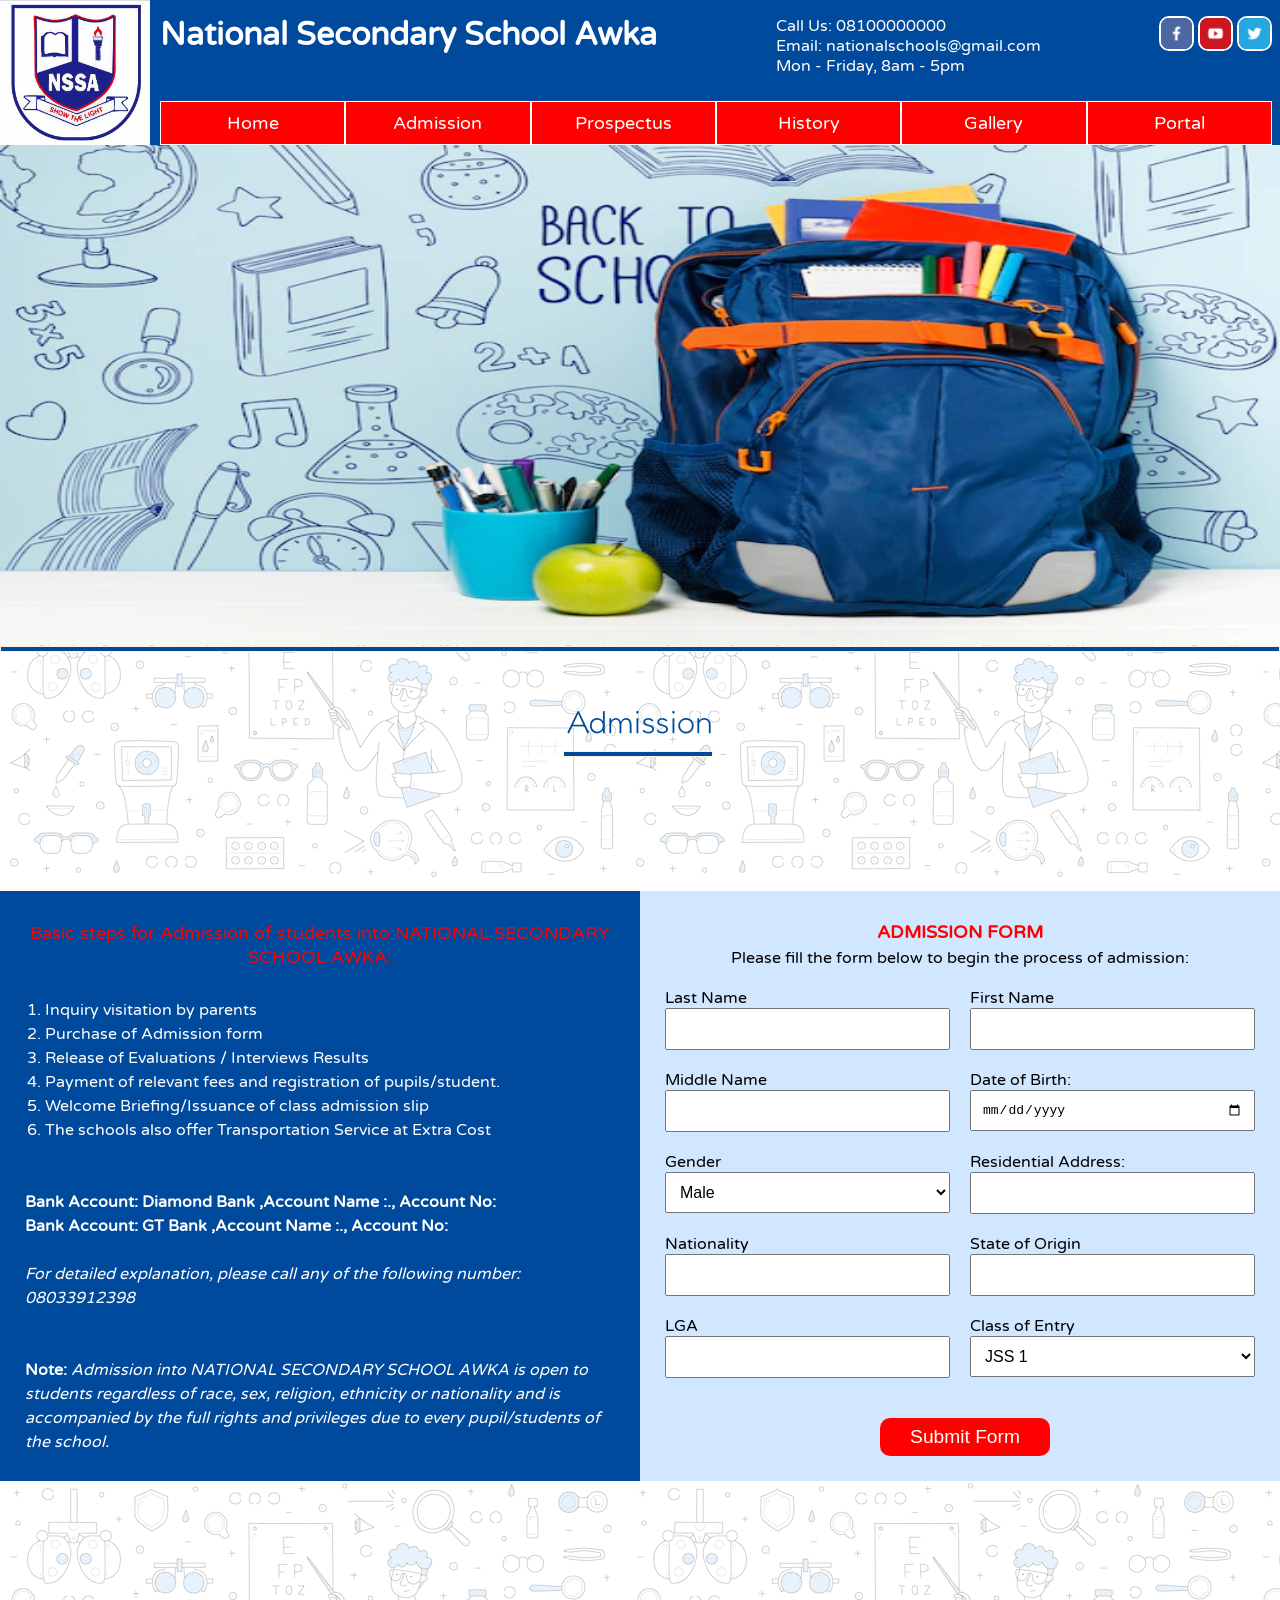
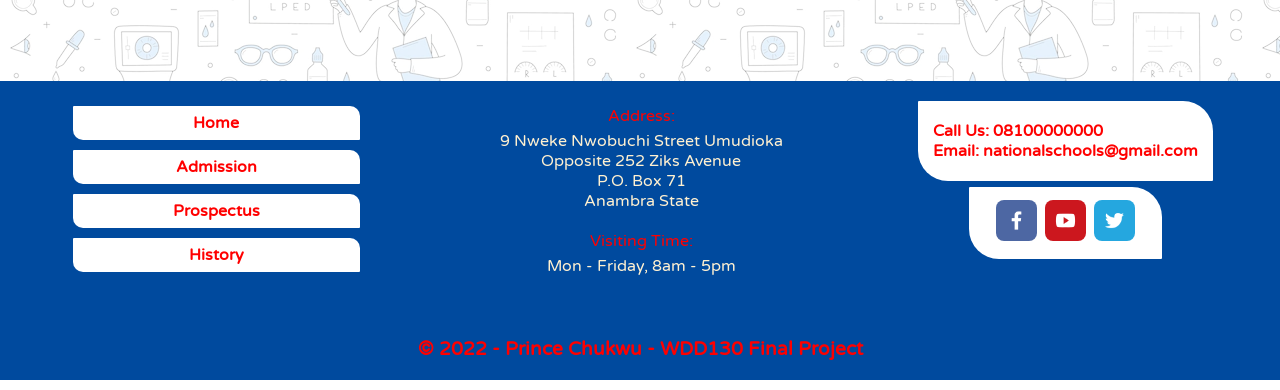
<file: javascript project/index.html>
<!DOCTYPE html>
<html lang="en">

<head>
    <meta charset="UTF-8">
    <meta http-equiv="X-UA-Compatible" content="IE=edge">
    <meta name="viewport" content="width=device-width, initial-scale=1.0">
    <title>Admission - National Secondary School, Awka</title>
    <meta name="description" content="Admission requirements and form for National Secondary School.">
    <link href="https://fonts.googleapis.com/css2?family=Fredoka+One&family=Varela+Round&display=swap" rel="stylesheet">
    <link rel="stylesheet" href="css/style.css">
</head>

<body>

    <header>
        <picture><img src="images/IMG-20220301-WA0001.jpg" alt="logo"></picture>
        <div class="first-header">

            <h1>National Secondary School Awka</h1>
            <div class="contact">
                <p>Call Us: 08100000000</p>
                <p>Email: nationalschools@gmail.com</p>
                <p>Mon - Friday, 8am - 5pm</p>
            </div>
            <div class="social-top">
                <a href="https://www.facebook.com" target="_blank"><img src="images/facebook1.png"
                        alt="Facebook Logo"></a>
                <a href="https://www.youtube.com" target="_blank"><img src="images/youtube.png" alt="Youtube Logo"></a>
                <a href="https://www.twitter.com" target="_blank"><img src="images/twitter.png" alt="Twitter logo"></a>
            </div>
        </div>

        <nav class="nav-top">
            <ul>
                <li><a href="index.html">Home</a></li>
                <li><a href="index.html">Admission</a></li>
                <li><a href="prospectus.html">Prospectus</a></li>
                <li><a href="index.html">History</a></li>
                <li><a href="index.html">Gallery</a></li>
                <li><a href="portal.html">Portal</a></li>
            </ul>
        </nav>
    </header>


    <main>
        <picture class="banner2"><img
                src="images/arrangement-with-school-bag-supplies_23-2148278198.webp"
                alt="school building"></picture>
        <div class="line-1"></div>

        <h2>Admission</h2>
        <div class="line"></div>
        <div class="space"></div>
        <div class="space"></div>
        <div class="space"></div>
        <div class="requirement-form">
            <div class="requirement">
                <h3>Basic steps for Admission of students into NATIONAL SECONDARY SCHOOL AWKA: </h3>
                <br>
                <ol>
                    <li>Inquiry visitation by parents</li>
                    <li>Purchase of Admission form</li>
                    <li>Release of Evaluations / Interviews Results</li>
                    <li> Payment of relevant fees and registration of pupils/student.</li>
                    <li>Welcome Briefing/Issuance of class admission slip</li>
                    <li>The schools also offer Transportation Service at Extra Cost</li>
                </ol>
                <br>
                <br><span><strong>Bank Account: Diamond Bank ,Account Name :., Account No:</strong></span>
                <br><span><strong>Bank Account: GT Bank ,Account Name :., Account No:</strong></span>
                <br>
                <br>
                <p><em>For detailed explanation, please call any of the following number: 08033912398</em></p>
                <br>
                <br>
                <p><strong>Note: </strong><em>Admission into NATIONAL SECONDARY SCHOOL AWKA is open to students
                        regardless of race, sex, religion, ethnicity or nationality and is accompanied by the full
                        rights and privileges due to every pupil/students of the school.</em></p>

            </div>
            <div class="form">
                <h3><strong>ADMISSION FORM</strong></h3>
                <P>Please fill the form below to begin the process of admission:</P>
                <div class="space2"></div>
                <form action="#">
                    <div class="lname-div">
                        <label for="lname">Last Name</label>
                        <input type="text" id="lname" name="lastname" required>
                    </div>

                    <div class="fname-div">
                        <label for="fname">First Name</label>
                        <input type="text" id="fname" name="firstname" required>
                    </div>

                    <div class="mname-div">
                        <label for="mname">Middle Name</label>
                        <input type="text" id="mname" name="middlename">
                    </div>

                    <div class="dob-div">
                        <label for="dob">Date of Birth:</label>
                        <input type="date" id="dob" name="dob" required>
                    </div>

                    <div class="gender-div">
                        <label for="gender">Gender</label>
                        <select id="gender" name="gender" required>
                            <option value="male">Male</option>
                            <option value="female">Female</option>
                        </select>
                    </div>

                    <div class="raddress-div">
                        <label for="raddress">Residential Address: </label>
                        <input type="text" id="raddress" name="raddress" required>
                    </div>

                    <div class="nation-div">
                        <label for="nationality">Nationality</label>
                        <input type="text" id="nationality" name="nationality" required>
                    </div>

                    <div class="sorigin-div">
                        <label for="sorigin">State of Origin</label>
                        <input type="text" id="sorigin" name="sorigin" required>
                    </div>

                    <div class="lga-div">
                        <label for="lga">LGA</label>
                        <input type="text" id="lga" name="lga" required>
                    </div>

                    <div class="class-div">
                        <label for="class">Class of Entry</label>
                        <select id="class" name="class" required>
                            <option value="jss1">JSS 1</option>
                            <option value="jss2">JSS 2</option>
                            <option value="jss3">JSS 3</option>
                            <option value="ss1">SS 1</option>
                            <option value="ss2">SS 2</option>
                            <option value="ss3">SS 3</option>
                        </select>
                    </div>
                    <div class="submit-container"><button class="submit" type="submit">Submit Form</button></div>
                </form>
            </div>
        </div>

    </main>
    <div class="space"></div>
    <div class="space"></div>
    <div class="space"></div>
    <div class="space"></div>
    <footer>
        <div class="foot">
            <nav class="nav-down">
                <ul>
                    <li><a href="index.html">Home</a></li>
                    <li><a href="admission.html">Admission</a></li>
                    <li><a href="prospectus.html">Prospectus</a></li>
                    <li><a href="index.html">History</a></li>
                </ul>
            </nav>

            <div class="address">
                <h3 class="address-head">Address:</h3>
                <p class="address-para">9 Nweke Nwobuchi Street Umudioka</p>
                <p class="address-para">Opposite 252 Ziks Avenue</p>
                <p class="address-para">P.O. Box 71</p>
                <p class="address-para">Anambra State</p>

                <h3 class="visit">Visiting Time:</h3>
                <p class="address-para">Mon - Friday, 8am - 5pm</p>

            </div>
            <div class="contact-social">
                <div class="contact-down">
                    <p>Call Us: 08100000000</p>
                    <p>Email: nationalschools@gmail.com</p>
                </div>
                <div class="social">
                    <a href="https://www.facebook.com" target="_blank"><img src="images/facebook1.png"
                            alt="Facebook Logo"></a>
                    <a href="https://www.youtube.com" target="_blank"><img src="images/youtube.png"
                            alt="Youtube Logo"></a>
                    <a href="https://www.twitter.com" target="_blank"><img src="images/twitter.png"
                            alt="Twitter logo"></a>
                </div>

            </div>
        </div>
        <p class="copyright">&copy; 2022 - Prince Chukwu - WDD130 Final Project</p>

    </footer>
    <script src="./scripts/admission.js"></script>
</body>

</html>
</file>
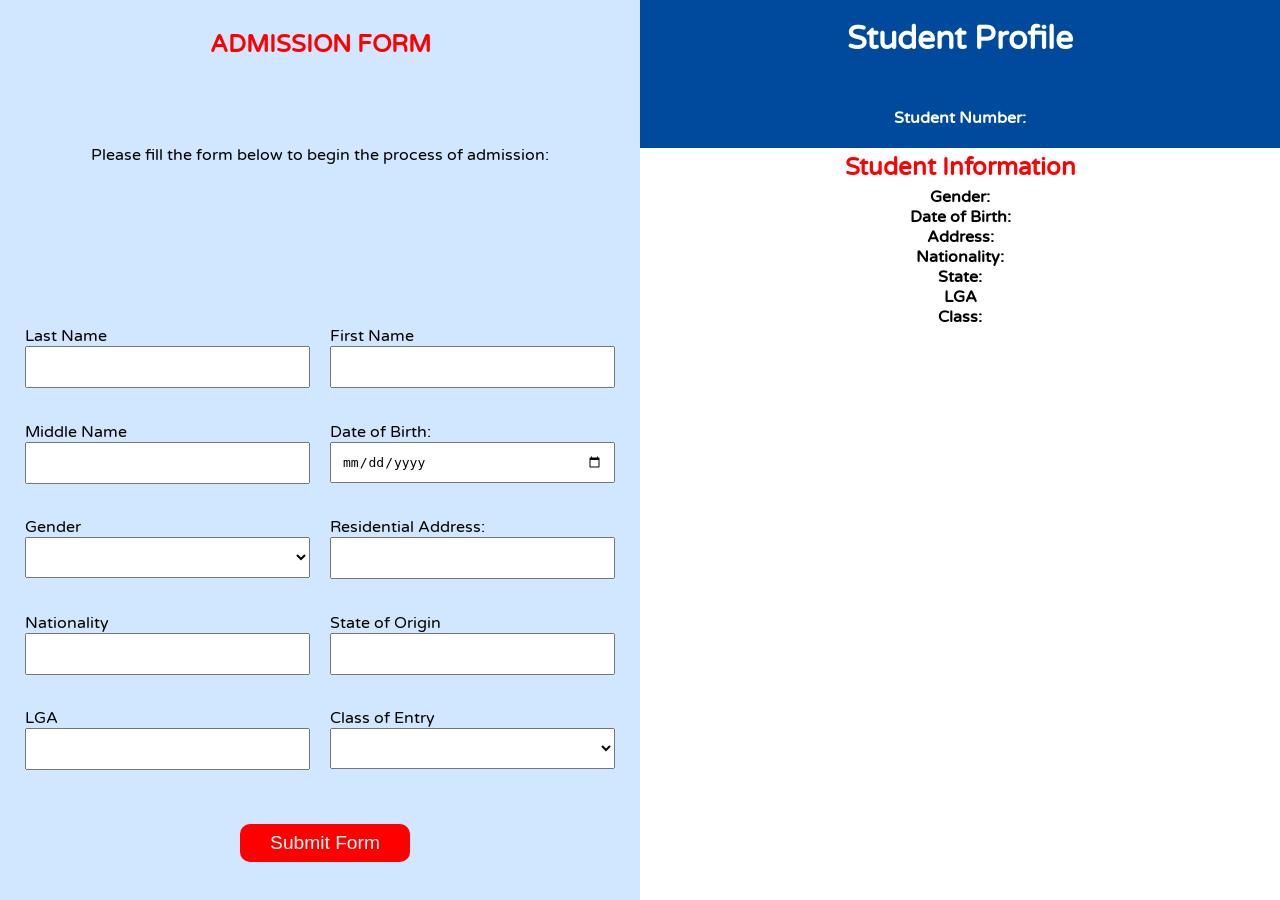
<file: javascriptproject/index.html>
<!DOCTYPE html>
<html lang="en">

<head>
    <meta charset="UTF-8" />
    <meta http-equiv="X-UA-Compatible" content="IE=edge" />
    <meta name="viewport" content="width=device-width, initial-scale=1.0" />
    <title>Admission - National Secondary School, Awka</title>
    <meta name="description" content="Admission requirements and form for National Secondary School." />
    <link href="https://fonts.googleapis.com/css2?family=Fredoka+One&family=Varela+Round&display=swap"
        rel="stylesheet" />
    <link rel="stylesheet" href="css/style.css" />
</head>

<body>
    <div class="form">
        <h3><strong>ADMISSION FORM</strong></h3>
        <p>Please fill the form below to begin the process of admission:</p>
        <div class="space2"></div>
        <div class="form-div">
            <div class="lname-div">
                <label for="lname">Last Name</label>
                <input type="text" id="lname" name="lastname" required />
            </div>

            <div class="fname-div">
                <label for="fname">First Name</label>
                <input type="text" id="fname" name="firstname" required />
            </div>

            <div class="mname-div">
                <label for="mname">Middle Name</label>
                <input type="text" id="mname" name="middlename" />
            </div>

            <div class="dob-div">
                <label for="dob">Date of Birth:</label>
                <input type="date" id="dob" name="dob" required />
            </div>

            <div class="gender-div">
                <label for="gender">Gender</label>
                <select id="gender" name="gender" required>
                    <option value=""></option>
                    <option value="male">Male</option>
                    <option value="female">Female</option>
                </select>
            </div>

            <div class="raddress-div">
                <label for="raddress">Residential Address: </label>
                <input type="text" id="raddress" name="raddress" required />
            </div>

            <div class="nation-div">
                <label for="nationality">Nationality</label>
                <input type="text" id="nationality" name="nationality" required />
            </div>

            <div class="sorigin-div">
                <label for="sorigin">State of Origin</label>
                <input type="text" id="sorigin" name="sorigin" required />
            </div>

            <div class="lga-div">
                <label for="lga">LGA</label>
                <input type="text" id="lga" name="lga" required />
            </div>

            <div class="class-div">
                <label for="class">Class of Entry</label>
                <select id="class" name="class" required>
                    <option value=""></option>
                    <option value="jss1">JSS 1</option>
                    <option value="jss2">JSS 2</option>
                    <option value="jss3">JSS 3</option>
                    <option value="ss1">SS 1</option>
                    <option value="ss2">SS 2</option>
                    <option value="ss3">SS 3</option>
                </select>
            </div>
            <div class="submit-container">
                <button class="submit" type="submit">Submit Form</button>
            </div>
        </div>
        
    </div>


    <section class="profile-section">
        <section class="profile-heading">
            <h1>Student Profile</h1>
            <h2 id="studentName"></h2>
            <h4>Student Number: <span id="studentNo"></span></h4>
        </section>
        <section>
            <h3>Student Information</h3>
            <div>
                <h4>Gender:</h4>
                <p id="profileGender"></p>
            </div>
            <div>
                <h4>Date of Birth:</h4>
                <p id="profileDob"></p>
            </div>
            <div>
                <h4>Address:</h4>
                <p id="profileAddress"></p>
            </div>
            <div>
                <h4>Nationality:</h4>
                <p id="profileNationality"></p>
            </div>
            <div>
                <h4>State:</h4>
                <p id="profileState"></p>
            </div>
            <div>
                <h4>LGA</h4>
                <p id="profileLga"></p>
            </div>
            <div>
                <h4>Class:</h4>
                <p id="profileClass"></p>
            </div>
        </section>
    </section>
    <script src="./scripts/admission.js"></script>
</body>

</html>
</file>
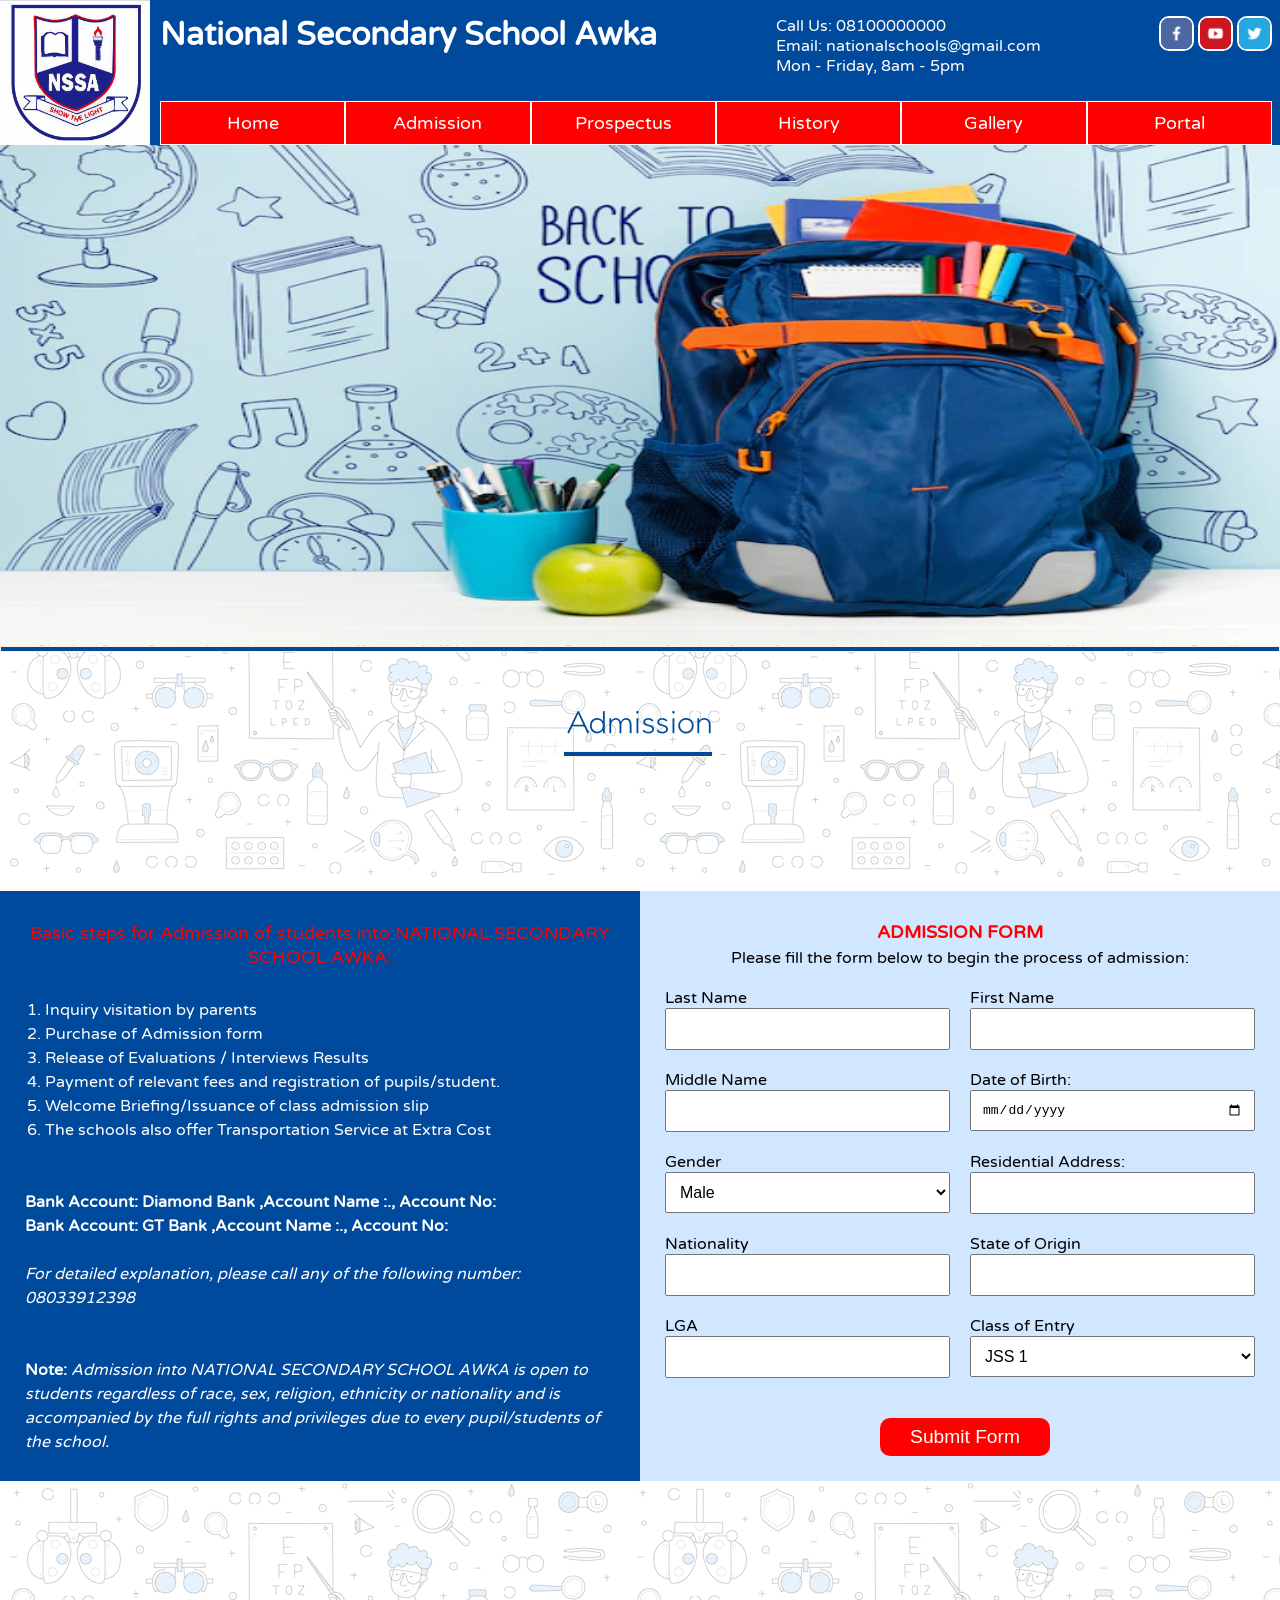
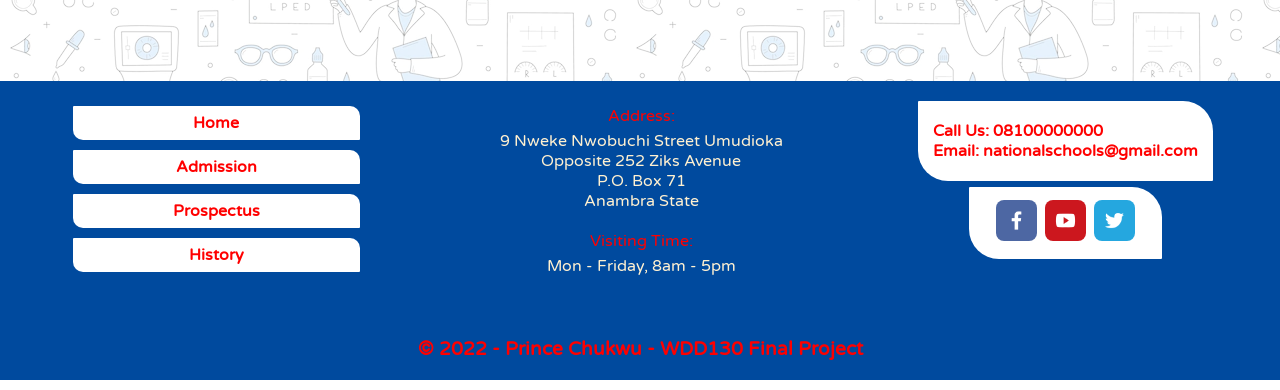
<file: javascript project/admission.html>
<!DOCTYPE html>
<html lang="en">

<head>
    <meta charset="UTF-8">
    <meta http-equiv="X-UA-Compatible" content="IE=edge">
    <meta name="viewport" content="width=device-width, initial-scale=1.0">
    <title>Admission - National Secondary School, Awka</title>
    <meta name="description" content="Admission requirements and form for National Secondary School.">
    <link href="https://fonts.googleapis.com/css2?family=Fredoka+One&family=Varela+Round&display=swap" rel="stylesheet">
    <link rel="stylesheet" href="css/style.css">
</head>

<body>

    <header>
        <picture><img src="images/IMG-20220301-WA0001.jpg" alt="logo"></picture>
        <div class="first-header">

            <h1>National Secondary School Awka</h1>
            <div class="contact">
                <p>Call Us: 08100000000</p>
                <p>Email: nationalschools@gmail.com</p>
                <p>Mon - Friday, 8am - 5pm</p>
            </div>
            <div class="social-top">
                <a href="https://www.facebook.com" target="_blank"><img src="images/facebook1.png"
                        alt="Facebook Logo"></a>
                <a href="https://www.youtube.com" target="_blank"><img src="images/youtube.png" alt="Youtube Logo"></a>
                <a href="https://www.twitter.com" target="_blank"><img src="images/twitter.png" alt="Twitter logo"></a>
            </div>
        </div>

        <nav class="nav-top">
            <ul>
                <li><a href="index.html">Home</a></li>
                <li><a href="admission.html">Admission</a></li>
                <li><a href="prospectus.html">Prospectus</a></li>
                <li><a href="index.html">History</a></li>
                <li><a href="index.html">Gallery</a></li>
                <li><a href="index.html">Portal</a></li>
            </ul>
        </nav>
    </header>


    <main>
        <picture class="banner2"><img
                src="images/arrangement-with-school-bag-supplies_23-2148278198.webp"
                alt="school building"></picture>
        <div class="line-1"></div>

        <h2>Admission</h2>
        <div class="line"></div>
        <div class="space"></div>
        <div class="space"></div>
        <div class="space"></div>
        <div class="requirement-form">
            <div class="requirement">
                <h3>Basic steps for Admission of students into NATIONAL SECONDARY SCHOOL AWKA: </h3>
                <br>
                <ol>
                    <li>Inquiry visitation by parents</li>
                    <li>Purchase of Admission form</li>
                    <li>Release of Evaluations / Interviews Results</li>
                    <li> Payment of relevant fees and registration of pupils/student.</li>
                    <li>Welcome Briefing/Issuance of class admission slip</li>
                    <li>The schools also offer Transportation Service at Extra Cost</li>
                </ol>
                <br>
                <br><span><strong>Bank Account: Diamond Bank ,Account Name :., Account No:</strong></span>
                <br><span><strong>Bank Account: GT Bank ,Account Name :., Account No:</strong></span>
                <br>
                <br>
                <p><em>For detailed explanation, please call any of the following number: 08033912398</em></p>
                <br>
                <br>
                <p><strong>Note: </strong><em>Admission into NATIONAL SECONDARY SCHOOL AWKA is open to students
                        regardless of race, sex, religion, ethnicity or nationality and is accompanied by the full
                        rights and privileges due to every pupil/students of the school.</em></p>

            </div>
            <div class="form">
                <h3><strong>ADMISSION FORM</strong></h3>
                <P>Please fill the form below to begin the process of admission:</P>
                <div class="space2"></div>
                <form action="#">
                    <div class="lname-div">
                        <label for="lname">Last Name</label>
                        <input type="text" id="lname" name="lastname" required>
                    </div>

                    <div class="fname-div">
                        <label for="fname">First Name</label>
                        <input type="text" id="fname" name="firstname" required>
                    </div>

                    <div class="mname-div">
                        <label for="mname">Middle Name</label>
                        <input type="text" id="mname" name="middlename">
                    </div>

                    <div class="dob-div">
                        <label for="dob">Date of Birth:</label>
                        <input type="date" id="dob" name="dob" required>
                    </div>

                    <div class="gender-div">
                        <label for="gender">Gender</label>
                        <select id="gender" name="gender" required>
                            <option value="male">Male</option>
                            <option value="female">Female</option>
                        </select>
                    </div>

                    <div class="raddress-div">
                        <label for="raddress">Residential Address: </label>
                        <input type="text" id="raddress" name="raddress" required>
                    </div>

                    <div class="nation-div">
                        <label for="nationality">Nationality</label>
                        <input type="text" id="nationality" name="nationality" required>
                    </div>

                    <div class="sorigin-div">
                        <label for="sorigin">State of Origin</label>
                        <input type="text" id="sorigin" name="sorigin" required>
                    </div>

                    <div class="lga-div">
                        <label for="lga">LGA</label>
                        <input type="text" id="lga" name="lga" required>
                    </div>

                    <div class="class-div">
                        <label for="class">Class of Entry</label>
                        <select id="class" name="class" required>
                            <option value="jss1">JSS 1</option>
                            <option value="jss2">JSS 2</option>
                            <option value="jss3">JSS 3</option>
                            <option value="ss1">SS 1</option>
                            <option value="ss2">SS 2</option>
                            <option value="ss3">SS 3</option>
                        </select>
                    </div>
                    <div class="submit-container"><button class="submit" type="submit">Submit Form</button></div>
                </form>
            </div>
        </div>

    </main>
    <div class="space"></div>
    <div class="space"></div>
    <div class="space"></div>
    <div class="space"></div>
    <footer>
        <div class="foot">
            <nav class="nav-down">
                <ul>
                    <li><a href="index.html">Home</a></li>
                    <li><a href="admission.html">Admission</a></li>
                    <li><a href="prospectus.html">Prospectus</a></li>
                    <li><a href="index.html">History</a></li>
                </ul>
            </nav>

            <div class="address">
                <h3 class="address-head">Address:</h3>
                <p class="address-para">9 Nweke Nwobuchi Street Umudioka</p>
                <p class="address-para">Opposite 252 Ziks Avenue</p>
                <p class="address-para">P.O. Box 71</p>
                <p class="address-para">Anambra State</p>

                <h3 class="visit">Visiting Time:</h3>
                <p class="address-para">Mon - Friday, 8am - 5pm</p>

            </div>
            <div class="contact-social">
                <div class="contact-down">
                    <p>Call Us: 08100000000</p>
                    <p>Email: nationalschools@gmail.com</p>
                </div>
                <div class="social">
                    <a href="https://www.facebook.com" target="_blank"><img src="images/facebook1.png"
                            alt="Facebook Logo"></a>
                    <a href="https://www.youtube.com" target="_blank"><img src="images/youtube.png"
                            alt="Youtube Logo"></a>
                    <a href="https://www.twitter.com" target="_blank"><img src="images/twitter.png"
                            alt="Twitter logo"></a>
                </div>

            </div>
        </div>
        <p class="copyright">&copy; 2022 - Prince Chukwu - WDD130 Final Project</p>

    </footer>
    <script src="./scripts/admission.js"></script>
</body>

</html>
</file>
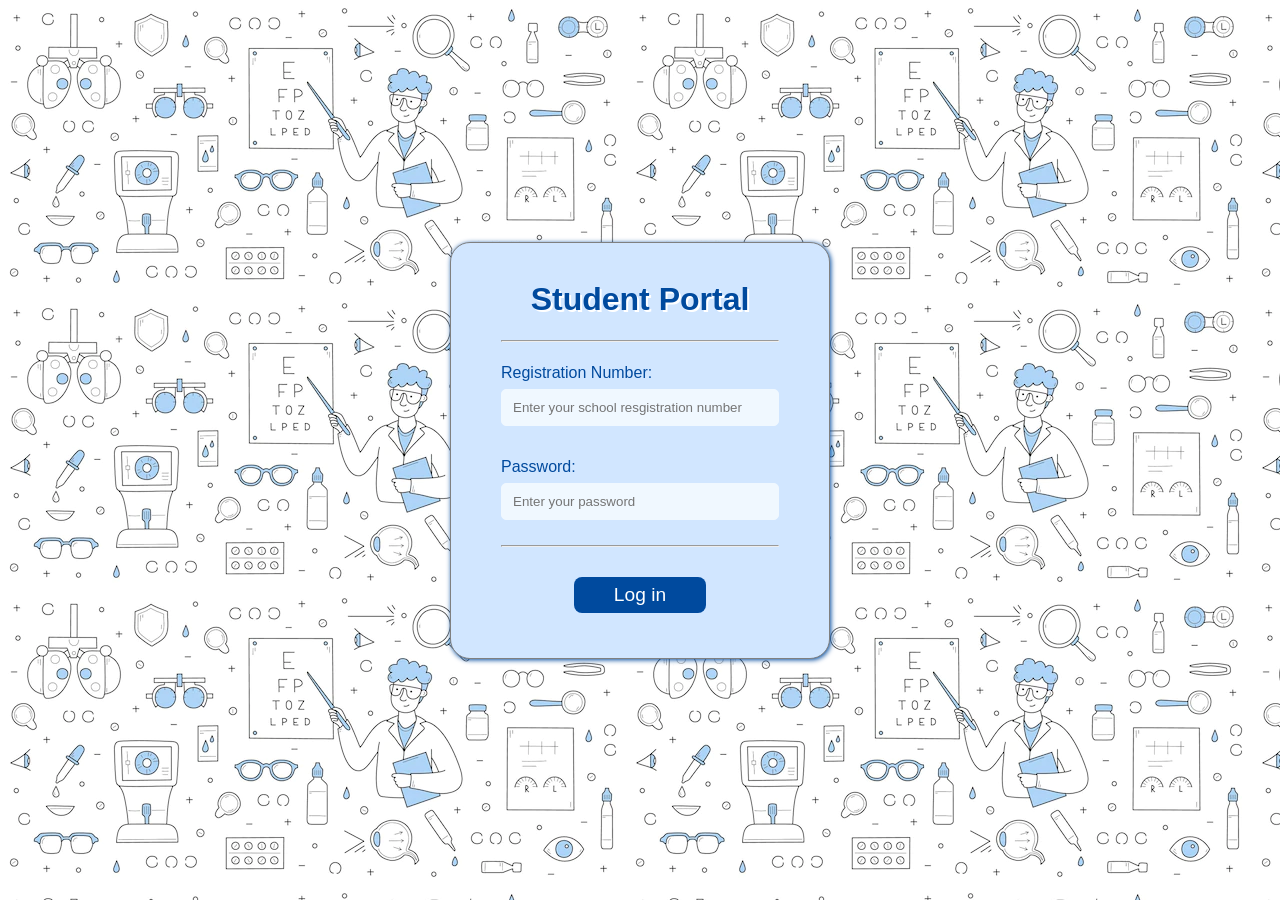
<file: javascript project/portal.html>
<!DOCTYPE html>
<html lang="en">
<head>
    <meta charset="UTF-8">
    <meta http-equiv="X-UA-Compatible" content="IE=edge">
    <meta name="viewport" content="width=device-width, initial-scale=1.0">
    <title>Student Portal</title>
    <meta name="description" content="View your profile, info, Results and more in your student portal.">
    <link rel="stylesheet" href="css/portal.css">
</head>
<body>
    <form class="container">
        <h1>Student Portal</h1>
        <hr>
        <div class="form">
            <label for="reg-number">Registration Number: </label>
            <input type="text" id="reg-number" placeholder="Enter your school resgistration number" required>
        </div>
        <div class="form">
            <label for="password">Password: </label>
            <input type="password" id="password" placeholder="Enter your password" required>
        </div>
        <hr>
        <button class="login" type="submit">Log in</button>
    </form>
</body>
</html>
</file>
<file: javascript project/css/style.css>
*   {
    margin: 0;
    padding: 0;
    box-sizing: border-box;
}

body    {
    font-family: 'Varela Round', 'Open Sans', sans-serif;
    font-size: 16px;
    position: relative;
    
}

body::after {
    content: "";
    background-image: url("../images/ophthalmology-background-with-doctor-ophthalmologist-check-vision-with-eye-test-chart-vector-hand-drawn-illustration-man-optometrist-glasses-drops-machines-eyesight-.webp");
    opacity: 0.3;
    top: 0;
    left: 0;
    bottom: 0;
    right: 0;
    position: absolute;
    z-index: -1;   
  }

h1, h2, h3  {
    font-weight: 900;
}

h3  {
    font-size: x-large;
    margin: 5px 0;
    color: red;
}

h2  {
    text-align: center;
    font-size: 2rem;
    font-family: 'Fredoka One', cursive;
    font-weight: 100;
    color:#004a9e;
    margin-top: 50px;
    position: relative;
}

header  {
    width: 100%;
    display: grid;
    grid-template-columns: 160px 1fr;
    background-color: #004a9e;
    color: white;
    position: sticky;
    top: 0;
    z-index: 2;
}

header picture img  {
    width: 150px;
    height: 100%;
}

header picture  {
    grid-column: 1/2;
    grid-row: 1/3;
}

.first-header   {
    margin-top: 1rem;
    display: flex;
    justify-content: space-between;
    flex: 1 1 auto;
    width: 100%;
}

.nav-top    {
    grid-column: 2/3;
    grid-row: 2/3;
    margin: 0 .5rem 0 0;
    align-self: end;
}

.nav-top ul {
    display: flex;
}

.nav-top li {
    flex: 1 1 100%;
    text-align: center;
    border: 1px solid white;
    background-color: red;
    padding: 10px 0;
    list-style: none;
}

.nav-top a  {
    color: white;
    font-size: large;
}

.nav-top li:hover    {
    background-color: #004a9e;  
}

.nav-top li:hover a  {
    font-weight: 900;
}

a   {
    text-decoration: none;
    color: red;
}

.social-top img {
    width: 35px;
    border-radius: 10px;
    border: 2px solid white;
}

.social-top img:hover {
    transition-duration: 0.5s;
    border: 2px solid red;
}

.social-top {
    margin-right: .5rem;
}

.banner img {
    width: 100%;
}

.banner {
    position: relative;
}

.show   {
    position: absolute;
    left: 40%;
    top: 10%;
    font-size: 3rem;
    color: #004a9e;
    text-shadow: 3px 3px white;
}

.call-to-action     {
    background-color: red;
    border: 2px solid white;
    border-radius: 5% 25%;
    color: white;
    padding: 15px 30px;
    font-size: 30px;
    position: absolute;
    top: 13%;
    left: 45%;
    transition: .5s;
}

.call-to-action:hover   {
    background-color: #004a9e;
    opacity: 0.9;
    color: red;
}

.line-1   {
    background-color: #004a9e;
    border: 1px solid #FFF1D1;
    height: 1px; 
    margin-top: -4px;
    padding: 2px;
}

.motto-mission-vision   {
    display: flex;
    text-align: center;
    justify-content: space-evenly;
    background-color: #004a9e;
    padding: 50px 0;
    color: white;
}

.motto img  {
    width: 170px;
    margin: -20px 0;
}

.motto-mission-vision .vision, .mission, .motto {
    max-width: 300px;
}

.space  {
    min-height: 50px;
}

.line  {
    background-color: #004a9e;
    border: 1px solid #FFF1D1;
    width: 150px; 
    margin-top: 10px;
    padding: 2px;
    position: absolute;
    left: 44%;
}


.director-image  {  
    float: left;
    
    
}

.director-image img {
    width: 200px;
    border: 2px solid #004a9e;
    border-radius: 30px;
    box-shadow: 1px 1px 15px 1px #004a9e;
    margin: 10px 35px 0 -15px
}

.message  {
    background-color: #d1e6ff;
    margin: 0 30px;
    padding: 20px 10px 10px 35px;
    line-height: 1.5rem;
    
}

.message p     {   
    padding: 10px 10px;
    font-size: large;
}

.staffs {
    display: flex;
    text-align: center;
    justify-content: space-evenly;
    align-items: center;
    background-color: #004a9e;
    padding: 50px 0;
    color: white;
}

.principal  {
    width: 300px;
}

.vice, .junior  {
    width: 250px;
}

.teachers   {
    display: flex;
    justify-content: center;
    text-align: center;
    column-gap: 2rem;
    background-color: #004a9e;
    padding: 50px 0;
    color: white;
}

.teacher img   {
    width: 250px;
}

.teachers  {
    position: relative;
}

.staffs img,   .teachers img   {
    border: 2px solid #004a9e;
    border-radius: 30px;
    box-shadow: 1px 1px 15px 1px white;
    margin-bottom: 10px;
} 

.staffs img,   .teachers img    {
    margin-bottom: 20px;
}

.req-apply  {
    display: flex;
    justify-content: center;
}

.req    {
    padding: 15px 30px;
    color: white;
    align-self: center;
    border-radius: 20px;
    font-size: 1.2rem;
    background: linear-gradient(to left, #248af7 50%, brown 50%) right;
    background-size: 200%;
    transition: .5s ease-out;
}

.req:hover    {
    background-position: left;
}

.apply  {
    background-color: red;
    padding: 12px 80px;
    color: white;
    margin: 0 0 0 10rem;
    text-align: center;
    font-size: 1.5rem;
    border-radius: 20px;
    align-self: center;
    background: linear-gradient(to right, red 50%, #004a9e 50%) left;
    background-size: 200%;
    transition: .5s ease-out;
}


.apply:hover    {
    background-position: right;
}

footer  {
    background-color: #004a9e;
    margin-bottom: 10px;
    padding-bottom: 20px;
}

.foot   {
    display: flex;
    justify-content: space-around;
}

.nav-down ul {
    list-style: none;
}

.nav-down li    {
    display: flex;
    padding: 0;
    margin: 0;
}

.nav-down a    {
    flex: 1 1 auto;
    background-color: white;
    margin: 5px;
    text-align: center;
    padding: 7px 100px;
    font-weight: bold;
    border-radius: 1px 10px;
    transition: .5s;
}

.nav-down a:hover   {
    background-color: red;
    color: white;
    font-weight: bolder;
}



.address    {
    text-align: center;
    color: red;
    margin: 20px;
}

.address-head   {
    font-family: 'Varela Round', 'Open Sans', sans-serif;
    margin: 5px;
}

.address-para   {
    color: #FFF1D1;
    font-size: small;
    text-align: center; 
    font-family: 'Varela Round', 'Open Sans', sans-serif;
    font-size: 1rem;
    font-weight: 100;
}

.visit  {
    margin: 20px 7px 5px 7px;
    text-align: center;
}

.foot h3  {
    font-size: medium;
    color: red;
    font-weight: 100;
}

.nav-down   {
    margin: 20px;
}

.contact-down   {
    margin: 20px;
    background-color: white;
    padding: 20px 15px;
    font-weight: bold;
    border-radius: 1px 30px;
    color: red;
}

.copyright  {
    font-size: larger;
    color: red ;
    font-weight: bold;
    text-align: center;
    padding-top: 40px;
}

.social img {
    width: 45px;
    border-radius: 10px;
    border: 2px solid white;
}

.social {
    background-color: white;
    padding: 11px 25px;
    font-weight: bold;
    border-radius: 1px 30px;  
    margin-top: -14px;
}

.social img:hover {

    transition-duration: 0.5s;
    border: 2px solid red;
}

.contact-social {
    display: flex;
    flex-direction: column;
    align-items: center;
}

.requirement-form  {
    display: grid;
    grid-template-columns: 1fr 1fr;
}

.requirement-form h3    {
    font-size: large;
    font-weight: 100;
    text-align: center;
}

.requirement    {
    background-color: #004a9e;
    color: white;
    padding: 25px;
    line-height: 1.5rem;
}

.requirement li    {
    margin-left: 20px;
}

.form   {
    background-color: #d1e6ff;
    padding: 25px; 
    display: grid;
    justify-items: center; 
}

form    {
    display: grid;
    grid-template-columns: 1fr 1fr;
    row-gap: 20px;
    column-gap: 20px;
}

input, select {
    padding: 10px;
    font-size: medium;
    width: 100%;
}

.submit-container {
    text-align: center;
    grid-column: 1/3;
}
.submit     {
    
    padding: 8px 30px;
    background-color: red;
    color: white;
    border-radius: 10px;
    font-size: 1.2rem;
    max-width: 175px;
    margin: 20px 0 0 10px;
    border: none;
    transition: .5s;
    cursor: pointer;
}  

.submit:hover   {
    background-color: #004a9e;
    color: white;
}

.space2     {
    height: 20px;
}

.banner2 img    {
    width: 100%;
    height: 500px;
}

.page   {
    padding: 50px;
    background-color: aliceblue;
    line-height: 1.5rem;
}

.page h3    {
    font-size: large;
    font-weight: bold;
}
</file>
<file: javascriptproject/css/style.css>
*   {
    margin: 0;
    padding: 0;
    box-sizing: border-box;
}

body    {
    font-family: 'Varela Round', 'Open Sans', sans-serif;
    font-size: 16px;
    display: grid;  
    grid-template-columns: 1fr 1fr; 
}


h1, h2, h3  {
    font-size: xx-large;
    font-weight: 900;
}

h3  {
    font-size: x-large;
    margin: 5px 0;
    color: red;
}

h2  {
    text-align: center;
    font-size: 2rem;
    font-family: 'Fredoka One', cursive;
    font-weight: 100;
    color:#004a9e;
    margin-top: 50px;
    position: relative;
}

.form   {
    background-color: #d1e6ff;
    padding: 25px; 
    display: grid;
    justify-items: center; 
    height: 100vh;
}

.form-div    {
    display: grid;
    grid-template-columns: 1fr 1fr;
    row-gap: 20px;
    column-gap: 20px;
}

input, select {
    padding: 10px;
    font-size: medium;
    width: 100%;
}

.submit-container {
    text-align: center;
    grid-column: 1/3;
}
.submit     {
    
    padding: 8px 30px;
    background-color: red;
    color: white;
    border-radius: 10px;
    font-size: 1.2rem;
    max-width: 175px;
    margin: 20px 0 0 10px;
    border: none;
    transition: .5s;
    cursor: pointer;
}  

.submit:hover   {
    background-color: #004a9e;
    color: white;
}

.profile-section    {
    text-align: center;
}

.profile-heading {
    background-color: #004a9e;
    padding: 20px;
    color: white;
}

.profile-heading h2 {
    color: white;
}
</file>
<file: javascript project/css/portal.css>
* {
    margin: 0;
    padding: 0;
    box-sizing: border-box;
}

body   {
    
    background-image: url("../images/ophthalmology-background-with-doctor-ophthalmologist-check-vision-with-eye-test-chart-vector-hand-drawn-illustration-man-optometrist-glasses-drops-machines-eyesight-.webp");
    display: flex;
    grid-template-columns: 1fr;
    justify-content: center;
    align-items: center;
    height: 100vh;
    line-height: 2rem;
    font-family: 'Varela Round', 'Open Sans', sans-serif;
    font-size: 16px;
    font-weight: bolder;
    color: #004a9e;
}

.container {
    background-color: #d1e6ff;
    border: .5px solid gray;
    border-radius: 20px;
    padding: 40px 50px;
    box-shadow: 1px 1px 5px;
    width: 380px;
    display: flex;
    flex-direction: column;
    row-gap: 15px;
}

h1  {
    text-align: center;
    font-weight: 700;
    margin-bottom: 10px;
    text-shadow: 2px 1.5px white;
    color: #004a9e;
}

.form   {
    display: flex;
    flex-direction: column;
}

input {
    margin-bottom: 10px;
    padding: 10px 11px;
    border-radius: 5px;
    background-color: aliceblue;
    border: .5px solid aliceblue;
    transition: .7s;
    outline: none;
}

input:focus    {
    border: .5px solid #004a9e;
}

label   {
    font-weight: 500;
}

.login  {
    display: flex;
    margin: 15px 0 5px 0;
    align-self: center;
    font-size: 1.2rem;
    padding: 7px 40px;
    background-color: #004a9e;
    color: white;
    border-radius: 8px;
    border: none;
    cursor: pointer;
}

.login:hover    {
    background-color: #063a75;
    transition-duration: .5s;
}
</file>
